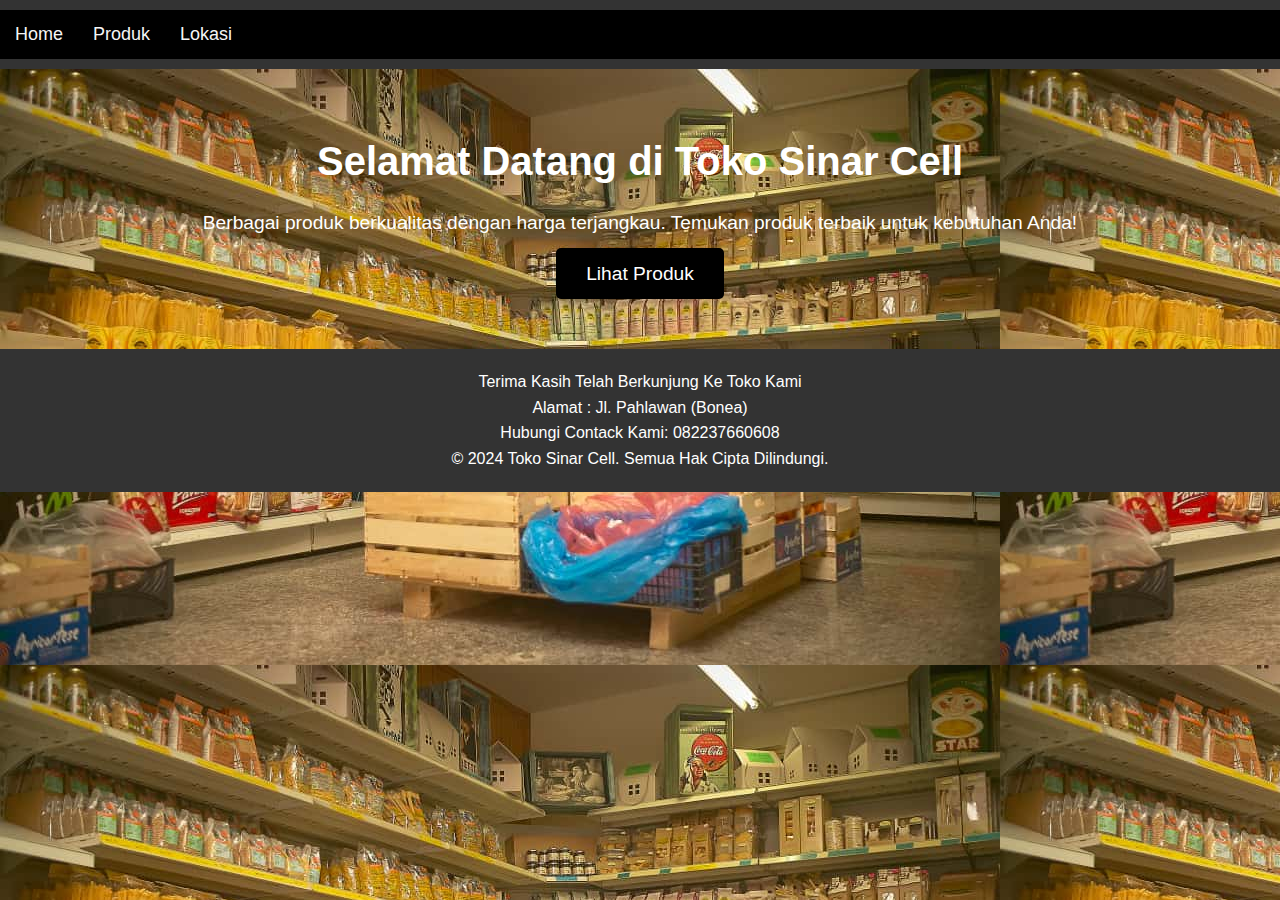
<file: index.html>
<!DOCTYPE html>
<html lang="id">
<head>
    <meta charset="UTF-8">
    <meta name="viewport" content="width=device-width, initial-scale=1.0">
    <title>Toko Sinar Cell - Home</title>
    <link rel="stylesheet" href="styles.css">
</head>
<body>

    <!-- Header -->
    <header>
        
        <nav>
            <ul>
                <li><a href="index.html">Home</a></li>
                <li><a href="produk.html">Produk</a></li>
                <li><a href="lokasi.html">Lokasi</a></li>
        </nav>
    </header>

    <!-- Hero Section -->
    <section class="hero">
        <h1>Selamat Datang di Toko Sinar Cell</h1>
        <p>Berbagai produk berkualitas dengan harga terjangkau. Temukan produk terbaik untuk kebutuhan Anda!</p>
        <a href="produk.html" class="cta-btn">Lihat Produk</a>
    </section>

    <!-- Footer -->


    <footer>
        <p>Terima Kasih Telah Berkunjung Ke Toko Kami</p>
        <p>Alamat : Jl. Pahlawan (Bonea)</p>
        <p>Hubungi Contack Kami: 082237660608</p>
        <p>&copy; 2024 Toko Sinar Cell. Semua Hak Cipta Dilindungi.</p>
    </footer>

</body>
</html>
</file>
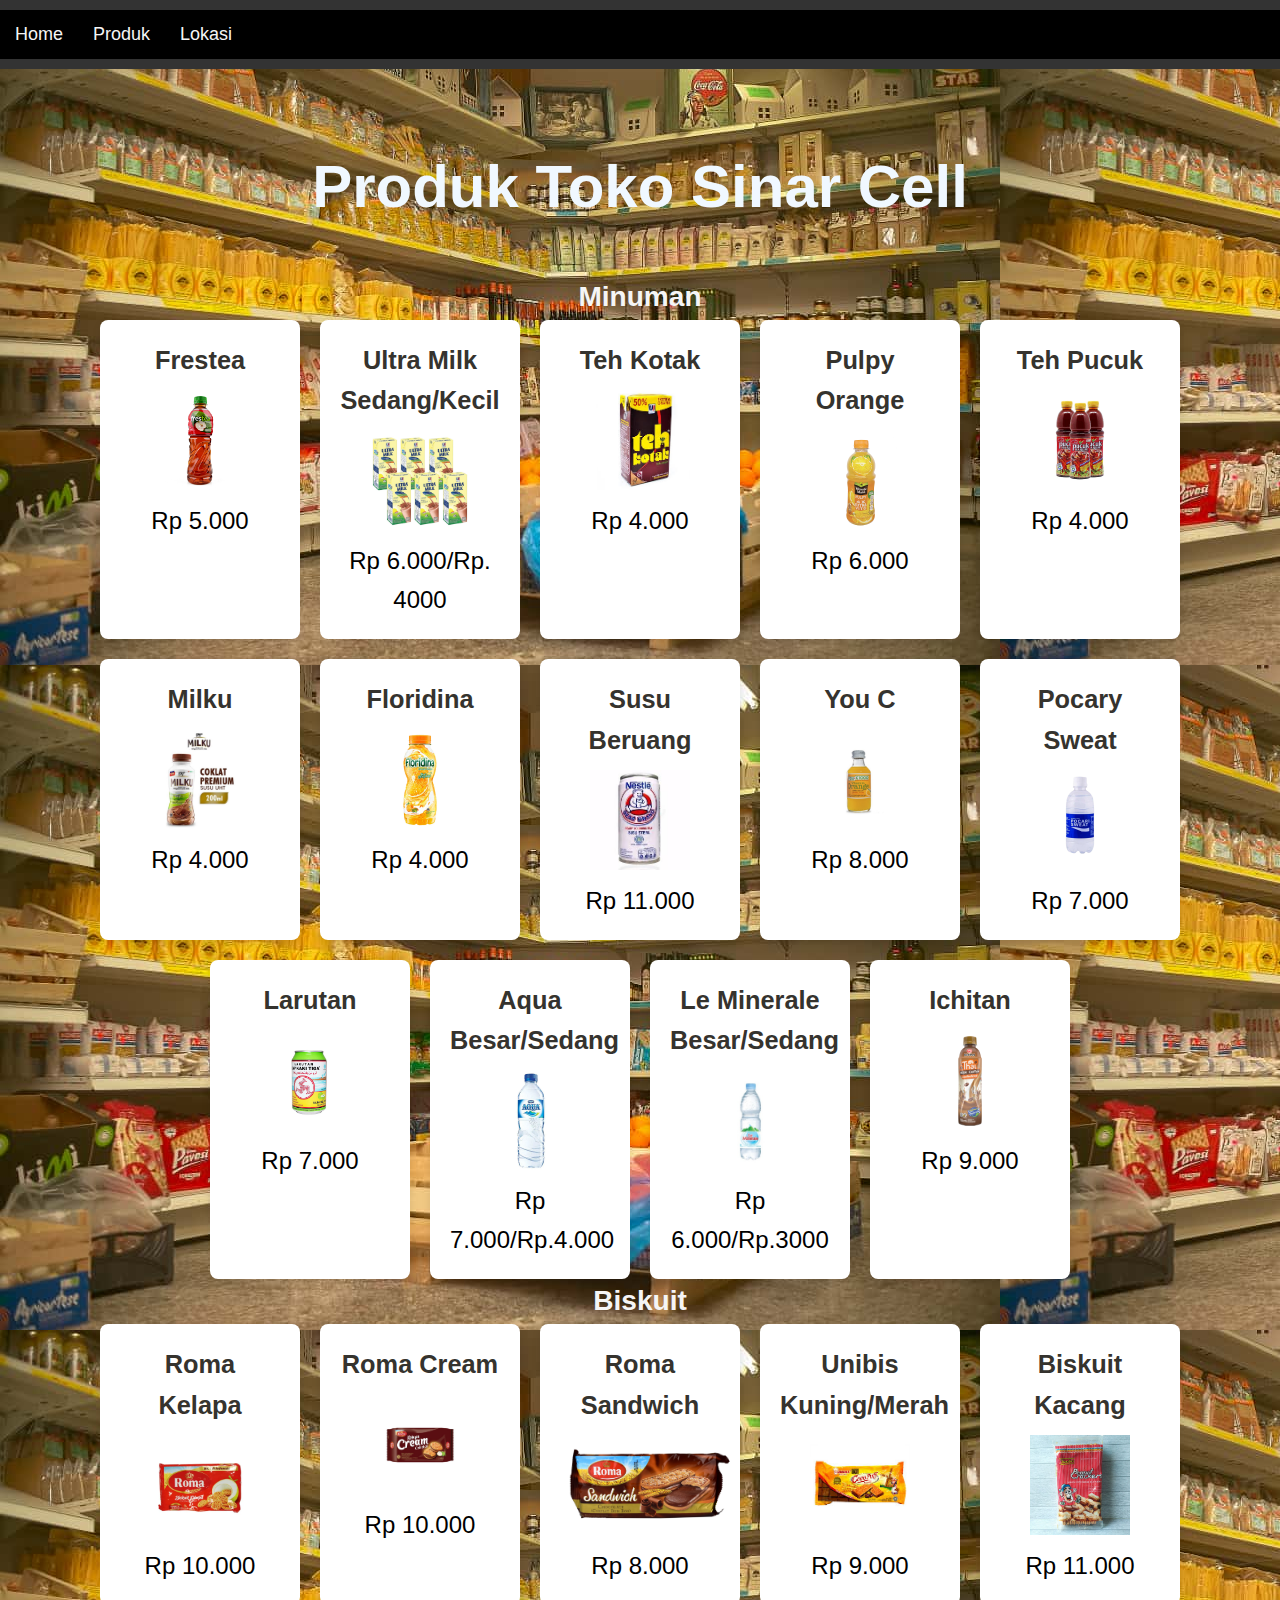
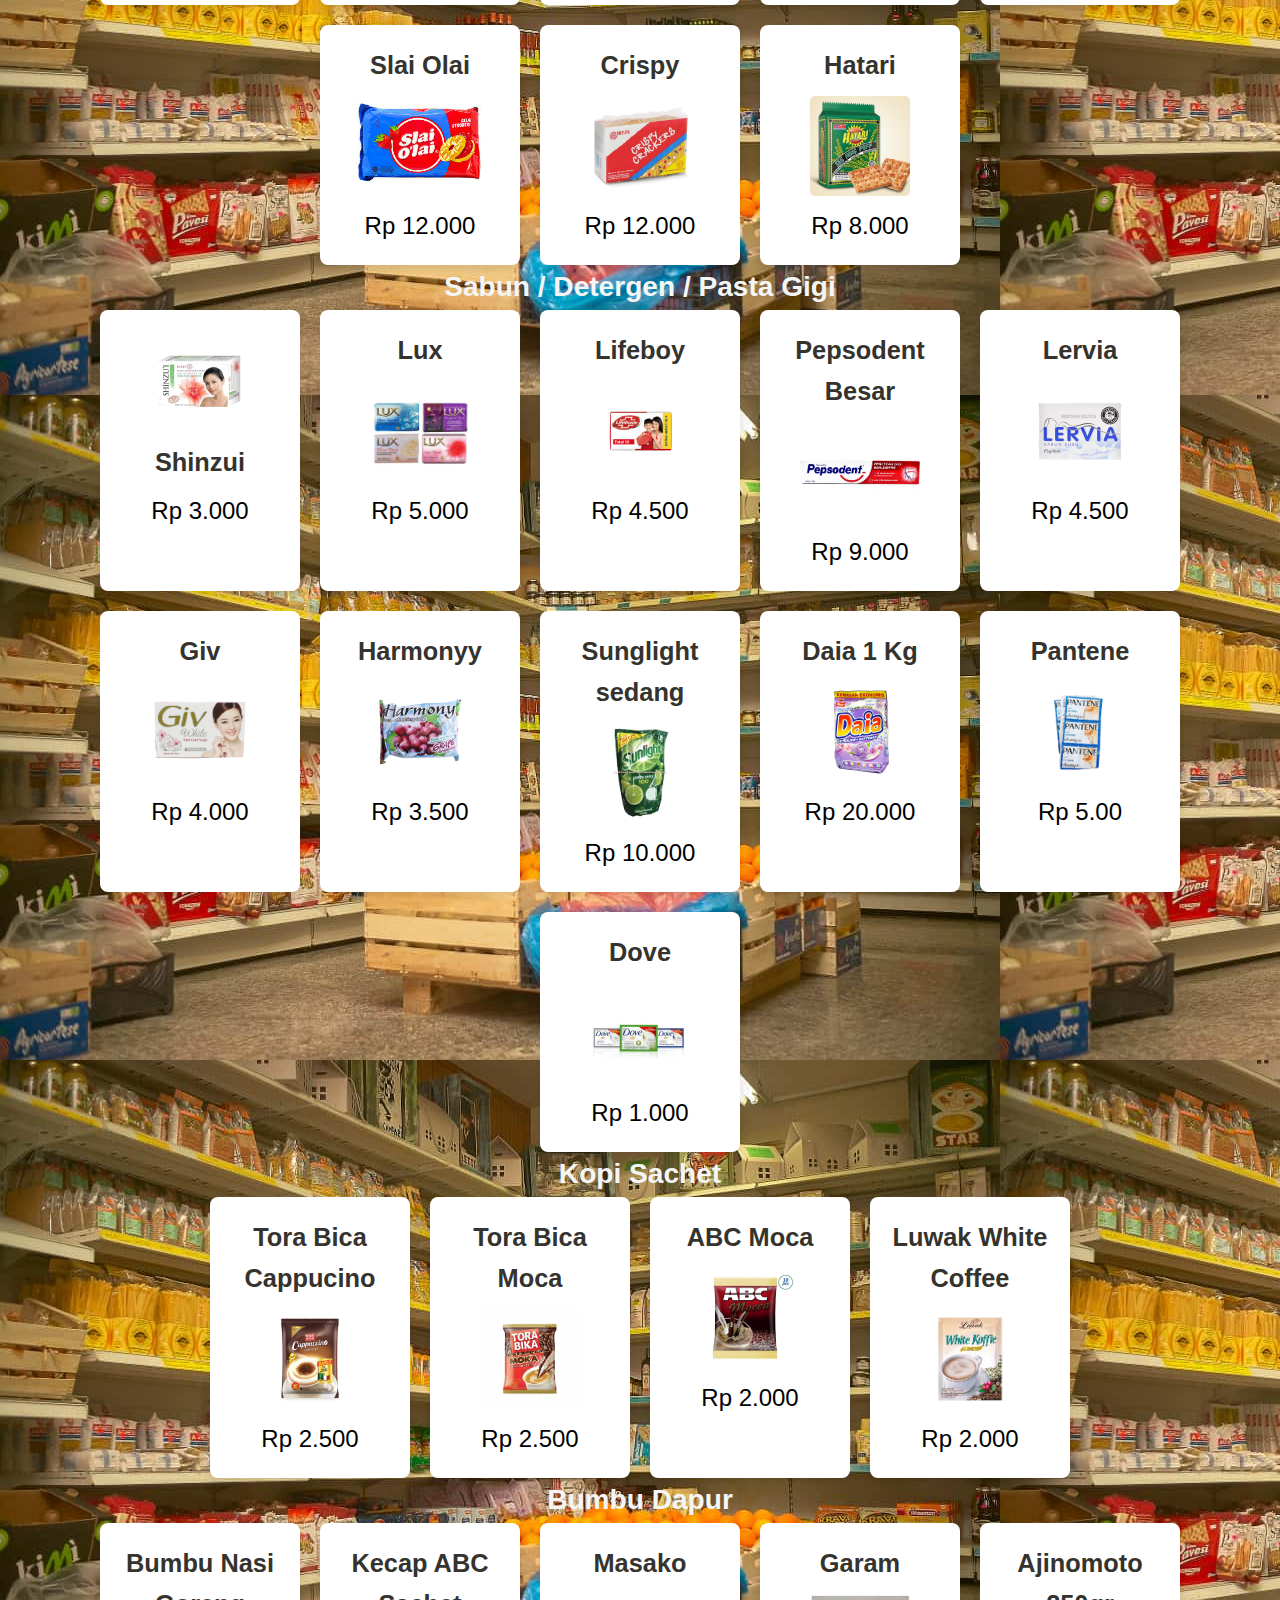
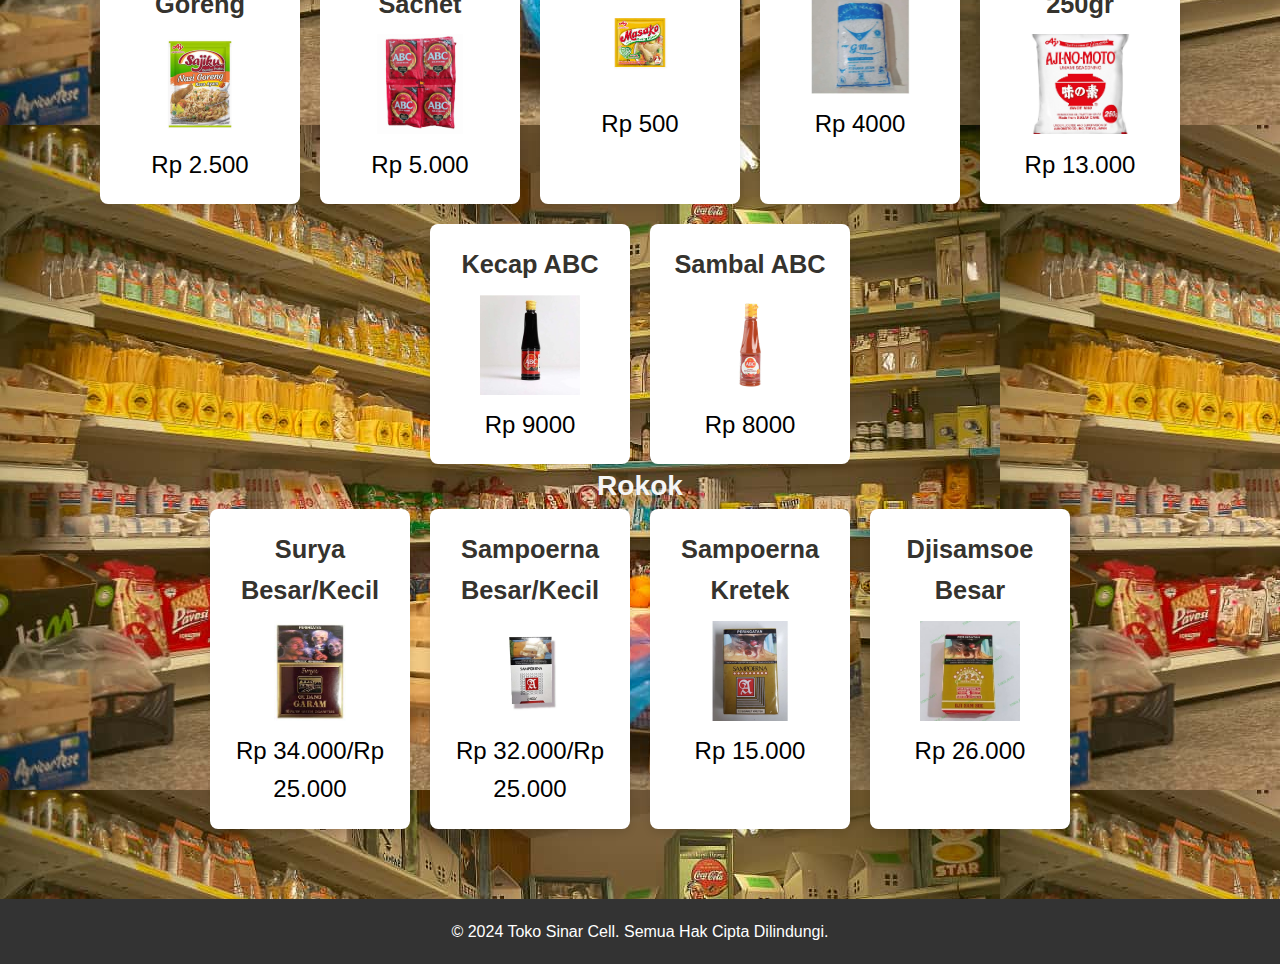
<file: produk.html>
<!DOCTYPE html>
<html lang="id">
<head>
    <meta charset="UTF-8">
    <meta name="viewport" content="width=device-width, initial-scale=1.0">
    <title>Produk - Toko Sinar Cell</title>
    <link rel="stylesheet" href="styles.css">
</head>
<body>

    <!-- Header -->
    <header>
        <nav>
            <ul>
                <li><a href="index.html">Home</a></li>
                <li><a href="produk.html">Produk</a></li>
                <li><a href="lokasi.html">Lokasi</a></li>
            </ul>
        </nav>
    </header>

    <!-- Produk Section -->
    <section class="produk">
        <h2>Produk Toko Sinar Cell</h2>
        <h3>Minuman</h3>
        <div class="produk-list">
            <div class="produk-item">
                <h4>Frestea</h4>
                <img src="fres.jpg">
                <p>Rp 5.000</p>
            </div>
            <div class="produk-item">
                <h4>Ultra Milk Sedang/Kecil</h4>
                <img src="um.jpg">
                <p>Rp 6.000/Rp. 4000</p>
            </div>
            <div class="produk-item">
                <h4>Teh Kotak</h4>
                <img src="tk.jfif">
                <p>Rp 4.000</p>
            </div>
            <div class="produk-item">
                <h4>Pulpy Orange</h4>
                <img src="po.jpg">
                <p>Rp 6.000</p>
            </div>
            <div class="produk-item">
                <h4>Teh Pucuk</h4>
                <img src="pc.jpg">
                <p>Rp 4.000</p>
            </div>
            <div class="produk-item">
                <h4>Milku</h4>
                <img src="mil.webp">
                <p>Rp 4.000</p>
            </div>
            <div class="produk-item">
                <h4>Floridina</h4>
                <img src="flor.webp">
                <p>Rp 4.000</p>
            </div>
            <div class="produk-item">
                <h4>Susu Beruang</h4>
                <img src="ber.jfif">
                <p>Rp 11.000</p>
            </div>
            <div class="produk-item">
                <h4>You C</h4>
                <img src="uc.png">
                <p>Rp 8.000</p>
            </div>
            <div class="produk-item">
                <h4>Pocary Sweat</h4>
                <img src="ps.png">
                <p>Rp 7.000</p>
            </div>
            <div class="produk-item">
                <h4>Larutan</h4>
                <img src="lar.jpg">
                <p>Rp 7.000</p>
            </div>
            <div class="produk-item">
                <h4>Aqua Besar/Sedang</h4>
                <img src="aq.webp">
                <p>Rp 7.000/Rp.4.000</p>
            </div>
            <div class="produk-item">
                <h4>Le Minerale Besar/Sedang</h4>
                <img src="le.jpg">
                <p>Rp 6.000/Rp.3000</p>
            </div>
            <div class="produk-item">
                <h4>Ichitan</h4>
                <img src="ic.webp">
                <p>Rp 9.000</p>
            </div>
        </div>

        <h3>Biskuit</h3>
        <div class="produk-list">
            <div class="produk-item">
                <h4>Roma Kelapa</h4>
                <img src="rm.webp">
                <p>Rp 10.000</p>
            </div>
            <div class="produk-item">
                <h4>Roma Cream</h4>
                <img src="rc.jpg">
                <p>Rp 10.000</p>
            </div>
            <div class="produk-item">
                <h4>Roma Sandwich</h4>
                <img src="sand.jfif">
                <p>Rp 8.000</p>
            </div>
            <div class="produk-item">
                <h4>Unibis Kuning/Merah</h4>
                <img src="uk.jfif">
                <p>Rp 9.000</p>
            </div>
            <div class="produk-item">
                <h4>Biskuit Kacang</h4>
                <img src="kc.jpg">
                <p>Rp 11.000</p>
            </div>
            <div class="produk-item">
                <h4>Slai Olai</h4>
                <img src="slai.jfif">
                <p>Rp 12.000</p>
            </div>
            <div class="produk-item">
                <h4>Crispy</h4>
                <img src="cris.jfif">
                <p>Rp 12.000</p>
            </div>
            <div class="produk-item">
                <h4>Hatari</h4>
                <img src="hatar.jpg">
                <p>Rp 8.000</p>
            </div>
        </div>

        <h3>Sabun / Detergen / Pasta Gigi</h3>
        <div class="produk-list">
            <div class="produk-item">
                <img src="shin.webp">
                <h4>Shinzui</h4>
                <p>Rp 3.000</p>
            </div>
            <div class="produk-item">
                <h4>Lux</h4>
                <img src="lux.png">
                <p>Rp 5.000</p>
            </div>
            <div class="produk-item">
                <h4>Lifeboy</h4>
                <img src="life.jpg">
                <p>Rp 4.500</p>
            </div>
            <div class="produk-item">
                <h4>Pepsodent Besar</h4>
                <img src="pepso.jpg">
                <p>Rp 9.000</p>
            </div>
            <div class="produk-item">
                <h4>Lervia</h4>
                <img src="lerv.webp">
                <p>Rp 4.500</p>
            </div>
            <div class="produk-item">
                <h4>Giv</h4>
                <img src="giv.avif">
                <p>Rp 4.000</p>
            </div>
            <div class="produk-item">
                <h4>Harmonyy</h4>
                <img src="har.webp">
                <p>Rp 3.500</p>
            </div>
            <div class="produk-item">
                <h4>Sunglight sedang</h4>
                <img src="sun.jpg">
                <p>Rp 10.000</p>
            </div>
            <div class="produk-item">
                <h4>Daia 1 Kg</h4>
                <img src="daia.jpg">
                <p>Rp 20.000</p>
            </div>
            <div class="produk-item">
                <h4>Pantene</h4>
                <img src="pantin.jfif">
                <p>Rp 5.00</p>
            </div>
            <div class="produk-item">
                <h4>Dove</h4>
                <img src="dove.webp">
                <p>Rp 1.000</p>
            </div>
        </div>

        <h3>Kopi Sachet</h3>
        <div class="produk-list">
            <div class="produk-item">
                <h4>Tora Bica Cappucino</h4>
                <img src="bc.jfif">
                <p>Rp 2.500</p>
            </div>
            <div class="produk-item">
                <h4>Tora Bica Moca</h4>
                <img src="bm.jpg">
                <p>Rp 2.500</p>
            </div>
            <div class="produk-item">
                <h4>ABC Moca</h4>
                <img src="am.webp">
                <p>Rp 2.000</p>
            </div>
            <div class="produk-item">
                <h4>Luwak White Coffee</h4>
                <img src="lw.jfif">
                <p>Rp 2.000</p>
            </div>
        </div>

        <h3>Bumbu Dapur</h3>
        <div class="produk-list">
            <div class="produk-item">
                <h4>Bumbu Nasi Goreng</h4>
                <img src="saji.webp">
                <p>Rp 2.500</p>
            </div>
            <div class="produk-item">
                <h4>Kecap ABC Sachet</h4>
                <img src="kec.jfif">
                <p>Rp 5.000</p>
            </div>
            <div class="produk-item">
                <h4>Masako</h4>
                <img src="mas.jfif">
                <p>Rp 500</p>
            </div>
            <div class="produk-item">
                <h4>Garam</h4>
                <img src="gk.webp">
                <p>Rp 4000</p>
            </div>
            <div class="produk-item">
                <h4>Ajinomoto 250gr</h4>
                <img src="ajin.jpg">
                <p>Rp 13.000</p>
            </div>
            <div class="produk-item">
                <h4>Kecap ABC</h4>
                <img src="abc kecap.webp">
                <p>Rp 9000</p>
            </div>
            <div class="produk-item">
                <h4>Sambal ABC</h4>
                <img src="sambal abc.jpg">
                <p>Rp 8000</p>
            </div>
        </div>
        <h3>Rokok</h3>
        <div class="produk-list">
            <div class="produk-item">
                <h4>Surya Besar/Kecil</h4>
                <img src="sr.jfif">
                <p>Rp 34.000/Rp 25.000</p>
            </div>
            <div class="produk-item">
                <h4>Sampoerna Besar/Kecil</h4>
                <img src="sem.webp">
                <p>Rp 32.000/Rp 25.000</p>
            </div>
            <div class="produk-item">
                <h4>Sampoerna Kretek</h4>
                <img src="semk.webp">
                <p>Rp 15.000</p>
            </div>
            <div class="produk-item">
                <h4>Djisamsoe Besar</h4>
                <img src="dji.jpg">
                <p>Rp 26.000</p>
            </div>
           
        </div>
    </section>

    <!-- Footer -->
    <footer>
        <p>&copy; 2024 Toko Sinar Cell. Semua Hak Cipta Dilindungi.</p>
    </footer>

</body>
</html>
</file>
<file: styles.css>
/* Reset CSS */
* {
    margin: 0;
    padding: 0;
    box-sizing: border-box;
}

body {
    font-family: Arial, sans-serif;
    background-image: url('1.jpg');
    line-height: 1.6;
}

header {
    background-color: #333;
    color: white;
    padding: 10px 0;
    text-align: center;
}



nav ul {
    list-style: none;
    display: flex;
    justify-content: last baseline;
    padding: 10px 0;
    background-color: black;
}

nav ul li {
    margin: 0 15px;
}

nav ul li a {
    color: whitesmoke;
    text-decoration: none;
    font-size: 18px;
}

nav ul li a:hover {
    text-decoration: underline;
}

/* Hero Section */
.hero {
    background-image: url('1.jpg');
    color: white;
    text-align: center;
    padding: 60px 20px;
}

.hero h1 {
    font-size: 2.5em;
    margin-bottom: 15px;
}

.hero p {
    font-size: 1.2em;
    margin-bottom: 20px;
}

.cta-btn {
    background-color:black;
    color: white;
    padding: 15px 30px;
    text-decoration: none;
    font-size: 1.2em;
    border-radius: 5px;
}

.cta-btn:hover {
    background-color: #218838;
}

/* Produk Section */
.produk {
    margin: 50px 0;
    padding: 20px;
    text-align: center;
    color: whitesmoke;
    font-size: x-large;
}

.produk h2 {
    font-size: 2.5em;
    color: aliceblue;
    margin-bottom: 40px;
}

.produk-list {
    display: flex;
    flex-wrap: wrap;
    justify-content: center;
    gap: 20px;
}

.produk-item {
    background-color: white;
    padding: 20px;
    border-radius: 8px;
    box-shadow: 0 4px 8px rgba(0, 0, 0, 0.1);
    width: 200px;
    text-align: center;
}

.produk-item h4 {
    font-size: 2ex;
    color: rgb(53, 51, 46);
    margin-bottom: 10px;
}

.produk-item p {
    font-size: 1em;
    color: black;
}


/* Footer */
footer {
    background-color: #333;
    color: white;
    text-align: center;
    padding: 20px;
   margin-top: auto;
}

img {
    height: 100px;
    object-fit: contain;
}
</file>
